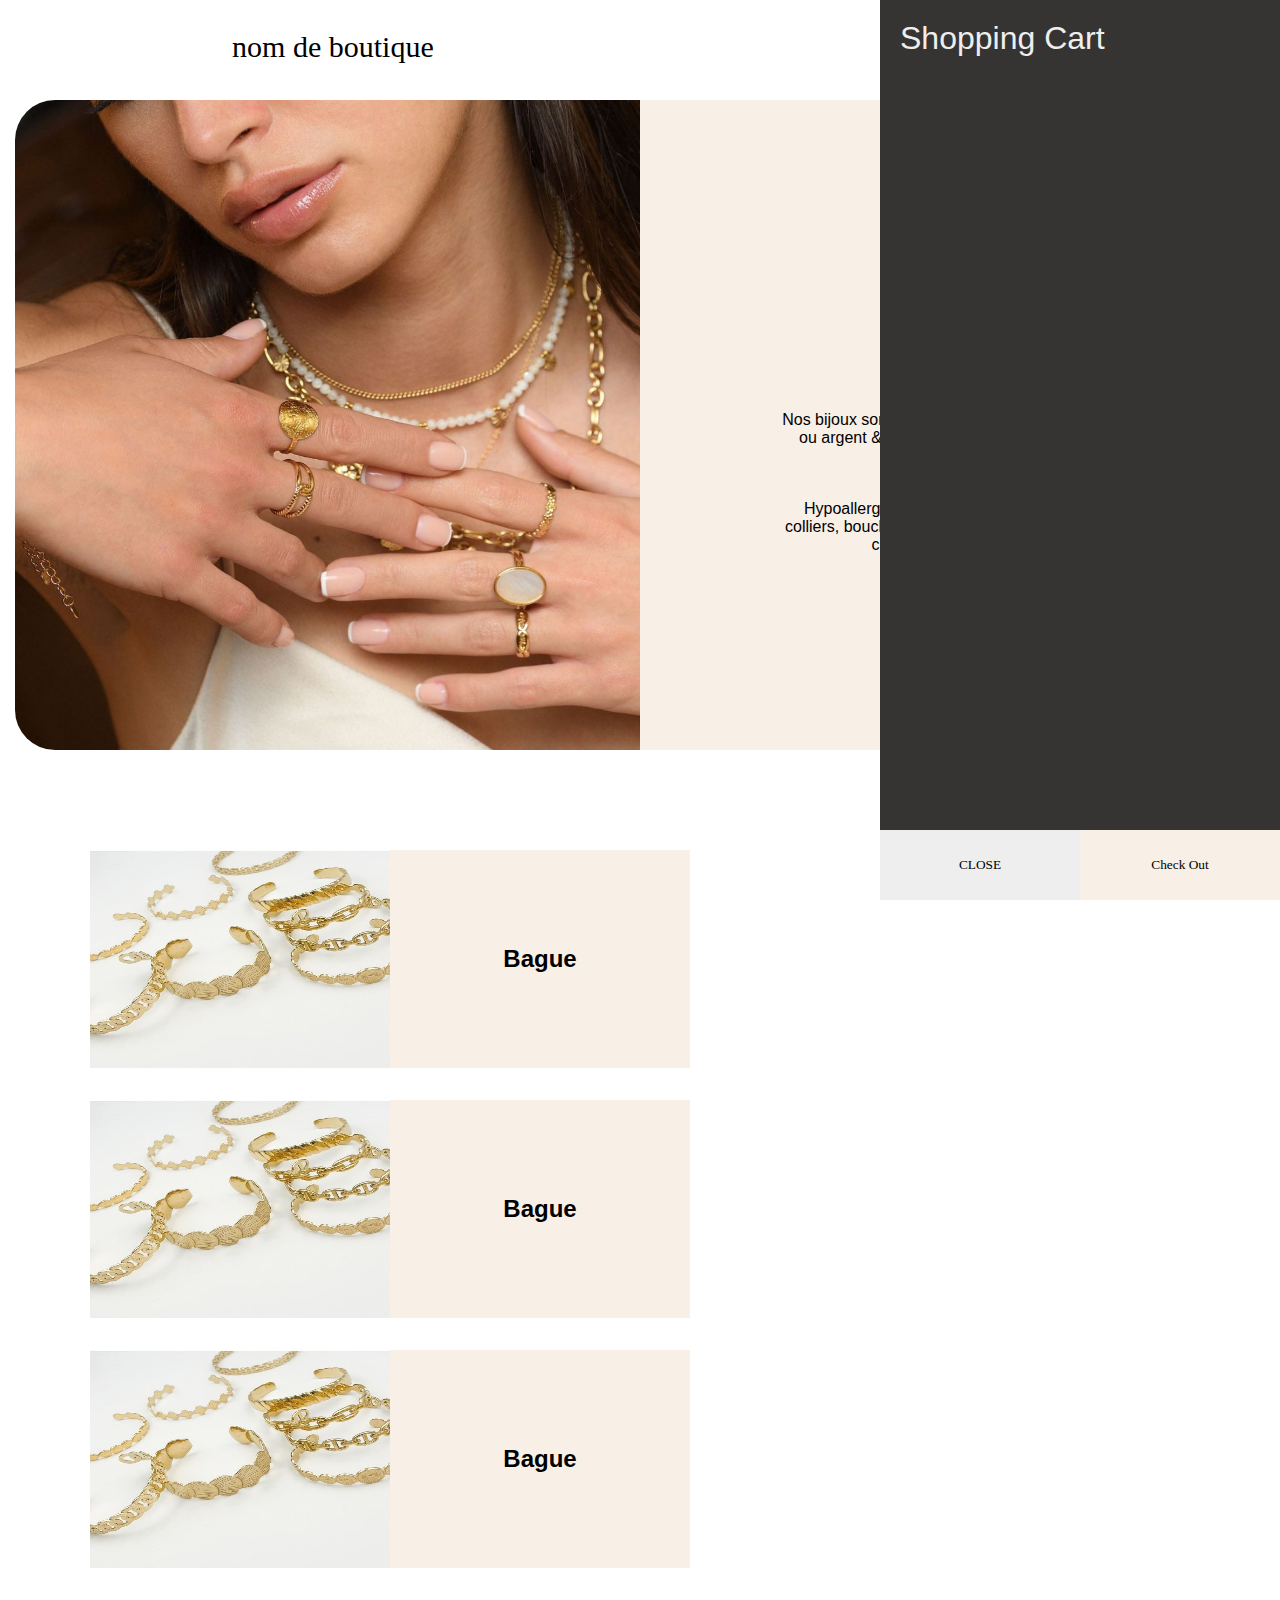
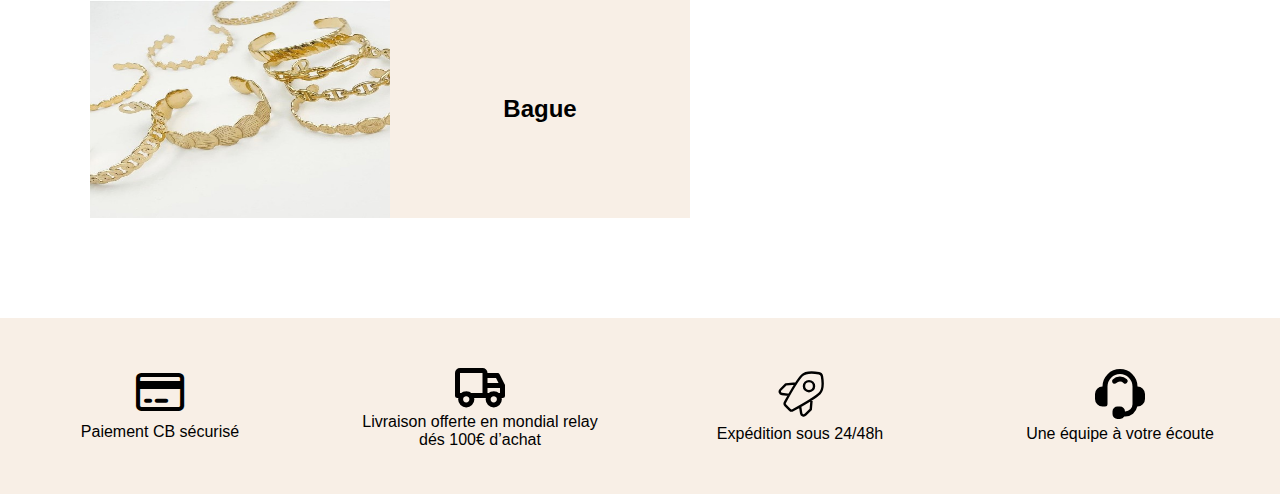
<file: projetweb/index.html>
<!doctype html>
<html lang="en">
  <head>
    <meta charset="UTF-8" />
    <meta name="viewport" content="width=device-width, initial-scale=1.0" />
    <title>Document</title>
    <link rel="stylesheet" href="css/main.css" />
    <link rel="stylesheet" href="css/all.min.css" />
  </head>
  <body class="showCart">
    <header class="nav">
      <div class="name">
        <a href="index.html">nom de boutique </a>
      </div>

      <div class="icccon">
        <a href="login.html"
          ><svg
            class="w-6 h-6 text-gray-800 dark:text-white"
            aria-hidden="true"
            xmlns="http://www.w3.org/2000/svg"
            fill="none"
            viewBox="0 0 14 18"
          >
            <path
              stroke="currentColor"
              stroke-linecap="round"
              stroke-linejoin="round"
              stroke-width="2"
              d="M7 8a3.5 3.5 0 1 0 0-7 3.5 3.5 0 0 0 0 7Zm-2 3h4a4 4 0 0 1 4 4v2H1v-2a4 4 0 0 1 4-4Z"
            /></svg
        ></a>
        <svg
          aria-hidden="true"
          xmlns="http://www.w3.org/2000/svg"
          fill="none"
          viewBox="0 0 20 20"
        >
          <path
            stroke="currentColor"
            stroke-linecap="round"
            stroke-linejoin="round"
            stroke-width="2"
            d="m19 19-4-4m0-7A7 7 0 1 1 1 8a7 7 0 0 1 14 0Z"
          />
        </svg>
        <div class="icon-cart">
          <svg
            aria-hidden="true"
            xmlns="http://www.w3.org/2000/svg"
            fill="none"
            viewBox="0 0 18 20"
          >
            <path
              stroke="currentColor"
              stroke-linecap="round"
              stroke-linejoin="round"
              stroke-width="2"
              d="M6 15a2 2 0 1 0 0 4 2 2 0 0 0 0-4Zm0 0h8m-8 0-1-4m9 4a2 2 0 1 0 0 4 2 2 0 0 0 0-4Zm-9-4h10l2-7H3m2 7L3 4m0 0-.792-3H1"
            />
          </svg>
          <span>0</span>
        </div>
      </div>
    </header>
    <div class="home">
      <div class="home-image"></div>
      <div class="home-text">
        <img
          loading="lazy"
          src="./coeur.png"
          width="80px"
          height="80px"
          alt="sexy lady"
        />
        <p>
          Nos bijoux sont fabriqués en acier inoxydable or ou argent & résistent
          à l’eau sans rouiller ni noircir
        </p>
        <p>
          Hypoallergéniques & sans nickel: bagues, colliers, boucles d’oreilles,
          earcuff, bracelets de cheville, mono boucles
        </p>
      </div>
    </div>
    <div class="container">
      <div class="home2">
        <div class="one">
          <img src="bague.jpeg" />
          <div class="title"><h2>Bague</h2></div>
        </div>

        <a href="panier.html" class="one">
          <img src="bague.jpeg" />
          <div class="title"><h2>Bague</h2></div>
        </a>
        <div class="one">
          <img src="bague.jpeg" />
          <div class="title"><h2>Bague</h2></div>
        </div>
        <div class="one">
          <img src="bague.jpeg" />
          <div class="title"><h2>Bague</h2></div>
        </div>
      </div>
    </div>

    <div class="container1">
      <div class="feat">
        <i class="fa-regular fa-credit-card"></i>
        <p>Paiement CB sécurisé</p>
      </div>
      <div class="feat">
        <svg
          aria-hidden="true"
          xmlns="http://www.w3.org/2000/svg"
          fill="none"
          viewBox="0 0 20 16"
        >
          <path
            stroke="currentColor"
            stroke-linecap="round"
            stroke-linejoin="round"
            stroke-width="2"
            d="M15.5 10.25a2.25 2.25 0 1 0 0 4.5 2.25 2.25 0 0 0 0-4.5Zm0 0a2.225 2.225 0 0 0-1.666.75H12m3.5-.75a2.225 2.225 0 0 1 1.666.75H19V7m-7 4V3h5l2 4m-7 4H6.166a2.225 2.225 0 0 0-1.666-.75M12 11V2a1 1 0 0 0-1-1H2a1 1 0 0 0-1 1v9h1.834a2.225 2.225 0 0 1 1.666-.75M19 7h-6m-8.5 3.25a2.25 2.25 0 1 0 0 4.5 2.25 2.25 0 0 0 0-4.5Z"
          />
        </svg>
        <p>Livraison offerte en mondial relay dés 100€ d’achat</p>
      </div>
      <div class="feat">
        <svg
          aria-hidden="true"
          xmlns="http://www.w3.org/2000/svg"
          fill="none"
          viewBox="0 0 21 20"
        >
          <path
            stroke="currentColor"
            stroke-linecap="round"
            stroke-linejoin="round"
            stroke-width="1"
            d="m8.806 5.614-4.251.362-2.244 2.243a1.058 1.058 0 0 0 .6 1.8l3.036.356m9.439 1.819-.362 4.25-2.243 2.245a1.059 1.059 0 0 1-1.795-.6l-.449-2.983m9.187-12.57a1.536 1.536 0 0 0-1.26-1.26c-1.818-.313-5.52-.7-7.179.96-1.88 1.88-5.863 9.016-7.1 11.275a1.05 1.05 0 0 0 .183 1.25l.932.939.937.936a1.049 1.049 0 0 0 1.25.183c2.259-1.24 9.394-5.222 11.275-7.1 1.66-1.663 1.275-5.365.962-7.183Zm-3.332 4.187a2.115 2.115 0 1 1-4.23 0 2.115 2.115 0 0 1 4.23 0Z"
          />
        </svg>
        <p>Expédition sous 24/48h</p>
      </div>
      <div class="feat">
        <svg
          aria-hidden="true"
          xmlns="http://www.w3.org/2000/svg"
          fill="currentColor"
          viewBox="0 0 20 20"
        >
          <path
            d="M7.824 5.937a1 1 0 0 0 .726-.312 2.042 2.042 0 0 1 2.835-.065 1 1 0 0 0 1.388-1.441 3.994 3.994 0 0 0-5.674.13 1 1 0 0 0 .725 1.688Z"
          />
          <path
            d="M17 7A7 7 0 1 0 3 7a3 3 0 0 0-3 3v2a3 3 0 0 0 3 3h1a1 1 0 0 0 1-1V7a5 5 0 1 1 10 0v7.083A2.92 2.92 0 0 1 12.083 17H12a2 2 0 0 0-2-2H9a2 2 0 0 0-2 2v1a2 2 0 0 0 2 2h1a1.993 1.993 0 0 0 1.722-1h.361a4.92 4.92 0 0 0 4.824-4H17a3 3 0 0 0 3-3v-2a3 3 0 0 0-3-3Z"
          />
        </svg>
        <p>Une équipe à votre écoute</p>
      </div>
    </div>

    <div class="cartTab" style="z-index: 2">
      <h1>Shopping Cart</h1>
      <div class="listCart"></div>
      <div class="btn">
        <button class="close">CLOSE</button>
        <button class="checkOut">Check Out</button>
      </div>
    </div>
  </body>
  <script src="/projetweb/server/panier.js"></script>
</html>
</file>
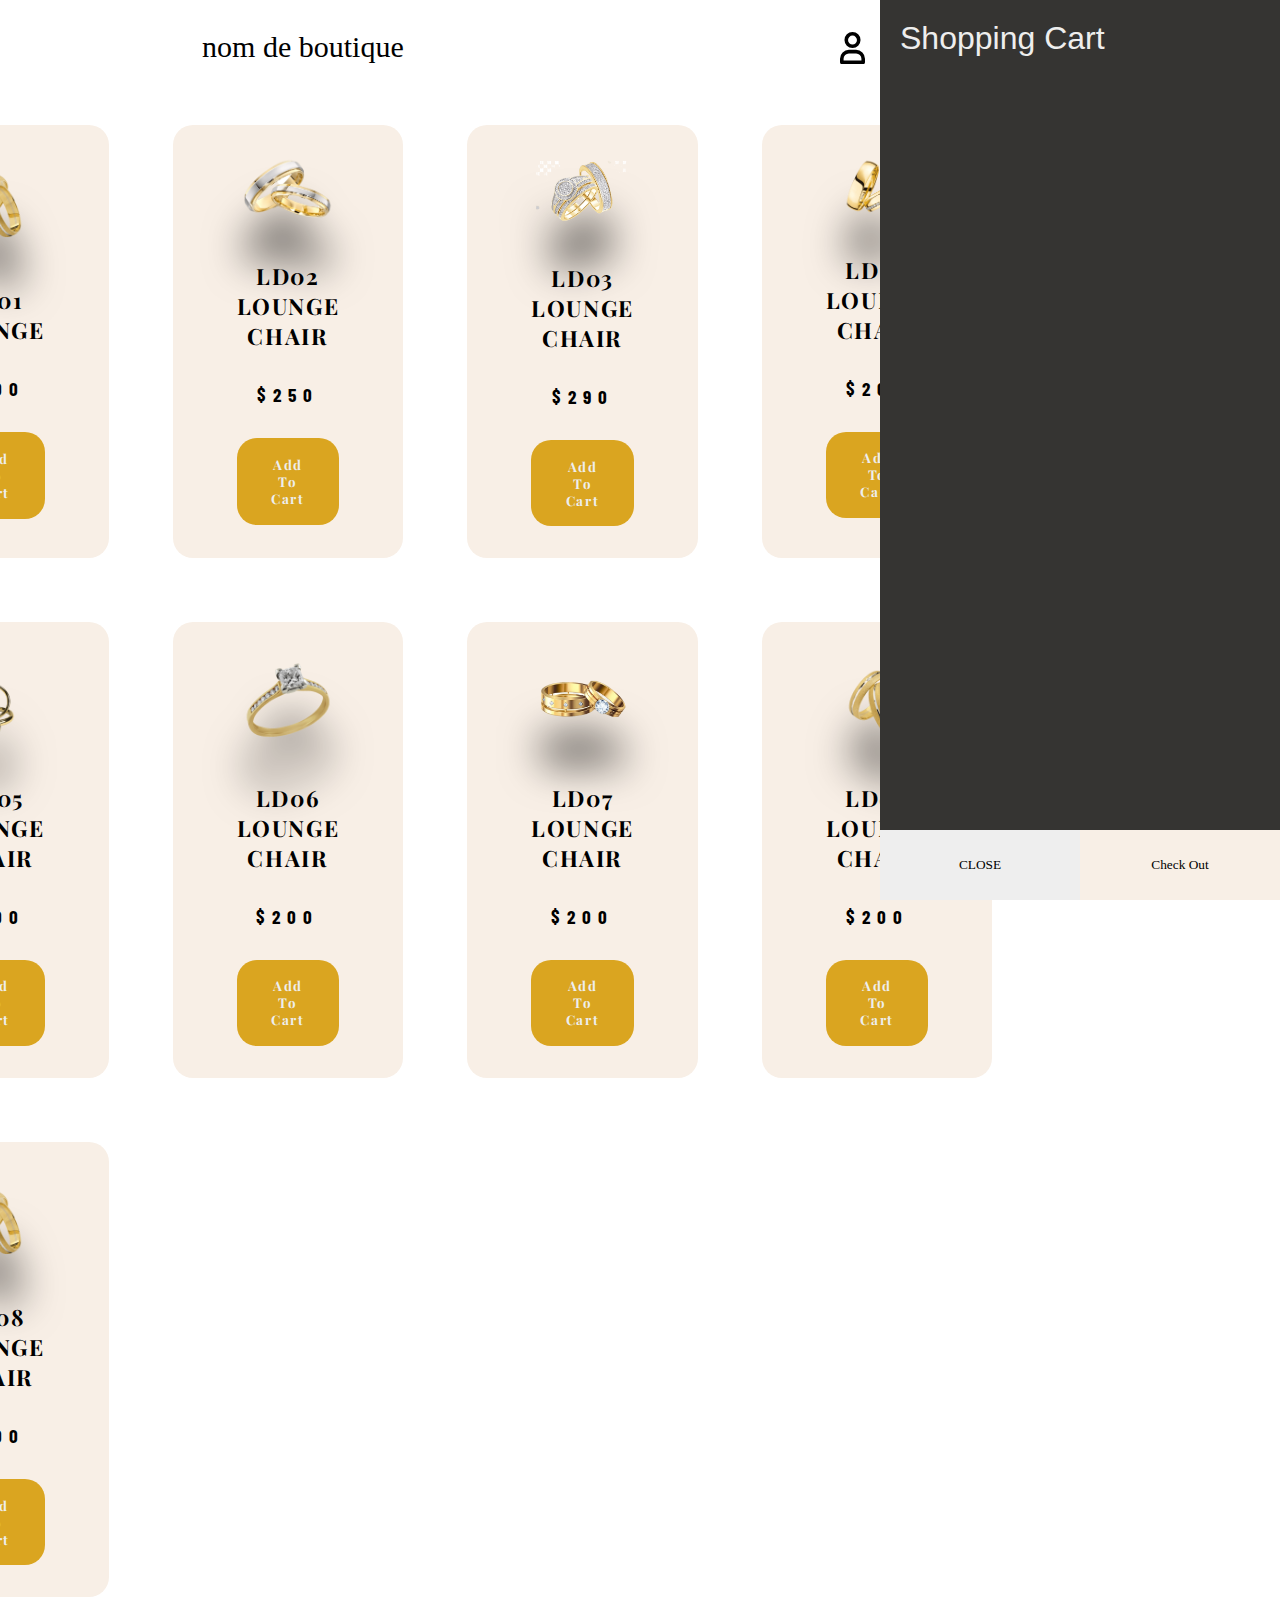
<file: projetweb/panier.html>
<!doctype html>
<html lang="en">
  <head>
    <meta charset="UTF-8" />
    <meta name="viewport" content="width=device-width, initial-scale=1.0" />
    <title>Document</title>
    <link rel="stylesheet" href="/projetweb/css/all.min.css" />
    <link rel="stylesheet" href="/projetweb/css/main.css" />
    <link rel="stylesheet" href="/projetweb/css/panier.css  " />
    <link rel="preconnect" href="https://fonts.googleapis.com" />
    <link rel="preconnect" href="https://fonts.gstatic.com" crossorigin />
    <link
      href="https://fonts.googleapis.com/css2?family=Kanit&family=Playfair+Display&display=swap"
      rel="stylesheet"
    />
    <link rel="preconnect" href="https://fonts.googleapis.com" />
    <link rel="preconnect" href="https://fonts.gstatic.com" crossorigin />
    <link
      href="https://fonts.googleapis.com/css2?family=Lemon&display=swap"
      rel="stylesheet"
    />
    <link rel="preconnect" href="https://fonts.googleapis.com" />
    <link rel="preconnect" href="https://fonts.gstatic.com" crossorigin />
    <link
      href="https://fonts.googleapis.com/css2?family=Barlow+Condensed&display=swap"
      rel="stylesheet"
    />
  </head>
  <body class="showCart">
    <header class="nav">
      <div class="name">
        <a href="index.html">nom de boutique </a>
      </div>

      <div class="icccon">
        <a href="login.html"
          ><svg
            class="w-6 h-6 text-gray-800 dark:text-white"
            aria-hidden="true"
            xmlns="http://www.w3.org/2000/svg"
            fill="none"
            viewBox="0 0 14 18"
          >
            <path
              stroke="currentColor"
              stroke-linecap="round"
              stroke-linejoin="round"
              stroke-width="2"
              d="M7 8a3.5 3.5 0 1 0 0-7 3.5 3.5 0 0 0 0 7Zm-2 3h4a4 4 0 0 1 4 4v2H1v-2a4 4 0 0 1 4-4Z"
            /></svg
        ></a>
        <svg
          aria-hidden="true"
          xmlns="http://www.w3.org/2000/svg"
          fill="none"
          viewBox="0 0 20 20"
        >
          <path
            stroke="currentColor"
            stroke-linecap="round"
            stroke-linejoin="round"
            stroke-width="2"
            d="m19 19-4-4m0-7A7 7 0 1 1 1 8a7 7 0 0 1 14 0Z"
          />
        </svg>
        <div class="icon-cart">
          <svg
            aria-hidden="true"
            xmlns="http://www.w3.org/2000/svg"
            fill="none"
            viewBox="0 0 18 20"
          >
            <path
              stroke="currentColor"
              stroke-linecap="round"
              stroke-linejoin="round"
              stroke-width="2"
              d="M6 15a2 2 0 1 0 0 4 2 2 0 0 0 0-4Zm0 0h8m-8 0-1-4m9 4a2 2 0 1 0 0 4 2 2 0 0 0 0-4Zm-9-4h10l2-7H3m2 7L3 4m0 0-.792-3H1"
            />
          </svg>
          <span>0</span>
        </div>
      </div>
    </header>
    <div class="container">
      <div class="listProduct"></div>
    </div>
    <div class="cartTab">
      <h1>Shopping Cart</h1>
      <div class="listCart"></div>
      <div class="btn">
        <button class="close">CLOSE</button>
        <button class="checkOut">Check Out</button>
      </div>
    </div>

    <script src="/projetweb/server/panier.js"></script>
  </body>
</html>
</file>
<file: projetweb/css/main.css>
* {
  margin: 0px;
  padding: 0px;
  box-sizing: border-box;
  font-family: Arial, sans-serif;
}
svg{
  color: #000;
  width: 20px;
}
.icccon{
  display: flex;
  width: 150px;
  justify-content: space-around;
  align-items: center;
}
.icccon svg{
  cursor: pointer;
}
.icon-cart{
  position: relative;
}
.icon-cart span{
  position: absolute;
  background-color: red;
  width: 30px;
  height: 30px;
  display: flex;
  justify-content: center;
  align-items: center;
  border-radius: 50%;
  color: #fff;
  top: 50%;
  right: -20px;
}
.nav {
  background-color: white;
  color: black;
  position: fixed;
  top: 0;
  width: 100%;
  height: 100px;
  display: flex;
  justify-content: space-around;
  align-items: center;
  z-index: 1;
}
.navicone {
  display: flex;
  justify-content: space-between;
  width: 330px;
}
.navicone a {
  text-decoration: none;
  font-size: 12px;
  font-weight: 700;
  letter-spacing: 0.07em;
  text-transform: uppercase;
  color: #000;
  transition: all 0.3s ease-in-out;
  position: relative;
  display: inline-block;
}
.navicone a::after {
  content: "";
  position: absolute;
  width: 5px;
  height: 5px;
  background: black;
  bottom: -7px;
  left: 50%;
  transform: translateX(-50%);
  border-radius: 50%;
  opacity: 0;
  transition: opacity 0.3s ease;
}
a {
  color: #000;
  text-decoration: none;
}





@media screen and (max-width: 490px) {
  .nav {
    background-color: white;
    color: black;
    position: fixed;
    top: 0;
    width: 100%;
    height: 100px;
    display: flex;
    justify-content: space-around;
    align-items: center;
    z-index: 0;
  }
  .nav #pnav {
    display: none;
  }
}

.name a {
  color: black;
  font-family: "Sacramento";
  font-weight: normal;
  font-size: 30px;
  line-height: 16px;
  text-decoration: none;
  letter-spacing: 0;
  text-transform: none;
}
.home {
  margin: 0px 15px;
  padding-block-start: 100px;
  display: flex;
}
.home-image {
  border-radius: 40px 0px 0px 40px;
  background-image: url("../img1.jpg");
  width: 710px;
  height: 650px;
  background-position: 55%;
  background-size: cover;
  flex: 1;
}

.home-text {
  border-radius: 0px 40px 40px 0px;
  background-color: #f8efe6;
  flex: 1;
  text-align: center;
  display: flex;
  align-items: center;
  justify-content: center;
  flex-direction: column;
}

.home-text p {
  padding: 35px 140px 0px 140px;
}
.home2 {
  gap: 32px;
  margin: 100px 200px;
  grid-template-columns: repeat(auto-fill, minmax(500px, 1fr));
  margin-top: 100px;
  display: grid;
}

.one {
  display: flex;
  width: 100%;
  height: 100%;
  justify-content: center;
  align-items: center;
}
.one img {
  width: 300px;
  height: 218px;
}
.one .title {
  display: flex;
  background-color: #f8efe6;
  width: 300px;
  height: 100%;
  align-items: center;
  justify-content: center;
}


.container1 {
  display: flex;
  justify-content: space-around;
  flex-wrap: wrap;
  background-color:#f8efe6 ;
}
.feat svg {

  width: 50px;
  height: 50px;
  
  
}
.feat {
  display: flex;
  flex-direction: column;
  align-items: center;
  justify-content: space-evenly;
  text-align: center;
  width: 250px;
  padding: 35px 0px;
  margin: 10px;
  transition: all 0.3s ease-in-out;
}
.feat i {
  
  color: black;
  font-size: 43px;
}

@media screen and (max-width: 900px) {
  .home2 {
    gap: 32px;
    margin: 100px 200px;
    grid-template-columns: repeat(auto-fill, minmax(300px, 1fr));
    margin-top: 100px;
    display: grid;
  }
}
body {
  font-family: Arial, sans-serif;
}

form {
  width: 300px;
  margin: 0 auto;
}

label {
  display: block;
  margin-top: 20px;
}

input[type="text"],
input[type="password"] {
  width: 100%;
  padding: 10px;
  margin-top: 5px;
}

input[type="submit"] {
  margin-top: 20px;
  padding: 10px 20px;
  background-color: #4caf50; /* This is a green color, you can change it */
  color: white;
  border: none;
  cursor: pointer;
}

input[type="submit"]:hover {
  background-color: #45a049;
}
 /* ************************************************ */
 .cartTab{
  width: 400px;
  background-color: #353432;
  color: #eee;
  position: fixed;
  top: 0;
  right: -400px;
  bottom: 0;
  display: grid;
  grid-template-rows: 70px 1fr 70px;
  transition: .5s;
}
body.showCart .cartTab{
  right: 0;
}
body.showCart .container{
  transform: translateX(-250px);
}
.cartTab h1{
  padding: 20px;
  margin: 0;
  font-weight: 300;
}
.cartTab .btn{
  display: grid;
  grid-template-columns: repeat(2, 1fr);
}
.cartTab button{
  background-color:#f8efe6;
  border: none;
  font-family: Poppins;
  font-weight: 500;
  cursor: pointer;
}
.cartTab .close{
  background-color: #eee;
}
.listCart .item img{
  width: 100%;
}
.listCart .item{
  display: grid;
  grid-template-columns: 70px 150px 50px 1fr;
  gap: 10px;
  text-align: center;
  align-items: center;
}
.listCart .quantity span{
  display: inline-block;
  width: 25px;
  height: 25px;
  background-color: #eee;
  border-radius: 50%;
  color: #555;
  cursor: pointer;
}
.listCart .quantity span:nth-child(2){
  background-color: transparent;
  color: #eee;
  cursor: auto;
}
.listCart .item:nth-child(even){
  background-color: #eee1;
}
.listCart{
  overflow: auto;
}
.listCart::-webkit-scrollbar{
  width: 0;
}
@media only screen and (max-width: 992px) {
  .listProduct{
      grid-template-columns: repeat(3, 1fr);
  }
}


/* mobile */
@media only screen and (max-width: 768px) {
  .listProduct{
      grid-template-columns: repeat(2, 1fr);
  }
}
</file>
<file: projetweb/css/panier.css>
body {
  margin: 0;
  font-family: Poppins;
}
.container {
  z-index: 0;
  position: relative;
  top: 115px;
  width: 80vw;
  margin: auto;
  max-width: 90vw;
  text-align: center;
  padding-top: 10px;
  transition: transform 0.5s;
  margin-bottom: 4rem;
}
svg {
  width: 25px;
}
header {
  display: flex;
  justify-content: space-between;
  align-items: center;
  padding: 20px 0;
}
.icccon {
  display: flex;
  width: 270px;
  justify-content: space-around;
  align-items: center;
}
.icon-cart {
  position: relative;
}
.icon-cart span {
  position: absolute;
  background-color: goldenrod;
  width: 30px;
  height: 30px;
  display: flex;
  justify-content: center;
  align-items: center;
  border-radius: 50%;
  color: #fff;
  top: 50%;
  right: -20px;
}
.title {
  font-size: xx-large;
}
.listProduct .item img {
  width: 90%;
  filter: drop-shadow(0 50px 20px #0009);
  margin-bottom: 2rem;
}
.listProduct {
  display: grid;
  grid-template-columns: repeat(4, 1fr);
  gap: 4rem;
}
.listProduct .item {
  background-color: #f8efe6;

  border-radius: 20px;
  padding: 2rem 4rem;
}
.listProduct .item h2 {
  font-weight: 700;
  font-size: 1.4rem;
  margin-bottom: 2rem;
  letter-spacing: 0.1rem;
  font-family: "Kanit", sans-serif;
  font-family: "Playfair Display", serif;
}
.listProduct .item .price {
  letter-spacing: 7px;
  font-size: 1.2rem;
  font-family: "Barlow Condensed", sans-serif;
  font-weight: 700;
  margin-bottom: 2rem;
}
.listProduct .item button {
  background-color: goldenrod;
  color: #eee;
  border: none;
  padding: 1.1rem 1.8rem;
  font-weight: 700;
  letter-spacing: 0.1rem;
  border-radius: 20px;
  font-family: "Kanit", sans-serif;
  font-family: "Playfair Display", serif;
}

/* cart */
.cartTab {
  z-index: 2;

  width: 400px;
  background-color: #353432;
  color: #eee;
  position: fixed;
  top: 0;
  right: -400px;
  bottom: 0;
  display: grid;
  grid-template-rows: 70px 1fr 70px;
  transition: 0.5s;
}
body.showCart .cartTab {
  right: 0;
}
body.showCart .container {
  transform: translateX(-250px);
}
.cartTab h1 {
  padding: 20px;
  margin: 0;
  font-weight: 300;
}
.cartTab .btn {
  display: grid;
  grid-template-columns: repeat(2, 1fr);
}
.cartTab button {
  background-color: #f8efe6;
  border: none;
  font-family: Poppins;
  font-weight: 500;
  cursor: pointer;
}
.cartTab .close {
  background-color: #eee;
}
.listCart .item img {
  width: 100%;
}
.listCart .item {
  display: grid;
  grid-template-columns: 70px 150px 50px 1fr;
  gap: 10px;
  text-align: center;
  align-items: center;
  padding: 2rem 4rem;
}

.listCart .quantity span {
  display: inline-block;
  width: 25px;
  height: 25px;
  background-color: #eee;
  border-radius: 50%;
  color: #555;
  cursor: pointer;
}
.listCart .quantity span:nth-child(2) {
  background-color: transparent;
  color: #eee;
  cursor: auto;
}
.listCart .item:nth-child(even) {
  background-color: #eee1;
}
.listCart {
  overflow: auto;
}
.listCart::-webkit-scrollbar {
  width: 0;
}
@media only screen and (max-width: 992px) {
  .listProduct {
    grid-template-columns: repeat(3, 1fr);
  }
}

/* mobile */
@media only screen and (max-width: 768px) {
  .listProduct {
    grid-template-columns: repeat(2, 1fr);
  }
}
/* hhhhhhhhhhhhhhh
dddddddddddddd
ddddddddddddddddd */
.nav {
  background-color: white;
  color: black;
  position: fixed;
  width: 100%;
  height: 100px;
  display: flex;
  justify-content: space-around;
  align-items: center;
  z-index: 1;
}
.navicone {
  display: flex;
  justify-content: space-between;
  width: 330px;
}
.navicone a {
  text-decoration: none;
  font-size: 12px;
  font-weight: 700;
  letter-spacing: 0.07em;
  text-transform: uppercase;
  color: #000;
  transition: all 0.3s ease-in-out;
  position: relative;
  display: inline-block;
}
.navicone a::after {
  content: "";
  position: absolute;
  width: 5px;
  height: 5px;
  background: black;
  bottom: -7px;
  left: 50%;
  transform: translateX(-50%);
  border-radius: 50%;
  opacity: 0;
  transition: opacity 0.3s ease;
}

.navicone a:hover::after {
  opacity: 1;
}
.navicone .iconnav {
  letter-spacing: 15px;
  width: 120px;
}

.navicone .iconnav a {
  letter-spacing: 7px;
  font-size: 20px;
}
.navicone .iconnav a:hover {
  color: #f0cbb8;
}
</file>
